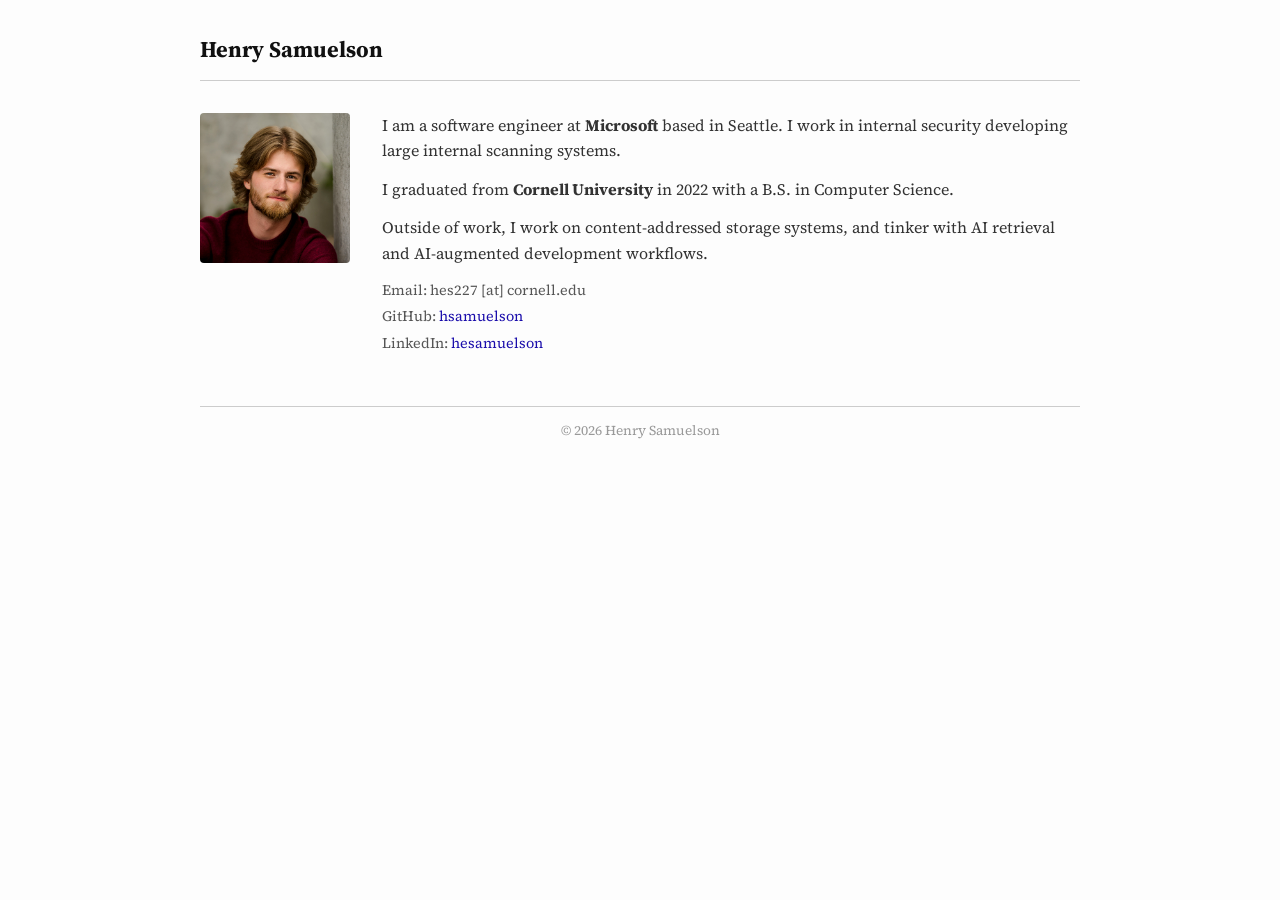
<file: index.html>
<!DOCTYPE html>
<html lang="en">
<head>
  <meta charset="UTF-8">
  <meta name="viewport" content="width=device-width, initial-scale=1.0">
  <title>Henry Samuelson</title>
  <meta name="description" content="Henry Samuelson — Software Engineer at Microsoft, based in Seattle.">
  <meta property="og:title" content="Henry Samuelson">
  <meta property="og:description" content="Software Engineer at Microsoft, based in Seattle.">
  <meta property="og:image" content="https://hsamuelson.com/img/henry.png">
  <meta property="og:url" content="https://hsamuelson.com/">
  <meta property="og:type" content="website">
  <link rel="icon" href="favicon.ico">
  <link rel="preconnect" href="https://fonts.googleapis.com">
  <link rel="preconnect" href="https://fonts.gstatic.com" crossorigin>
  <link href="https://fonts.googleapis.com/css2?family=Source+Serif+4:wght@400;600;700&display=swap" rel="stylesheet">
  <link rel="stylesheet" href="css/style.css">
</head>
<body>
  <nav>
    <img class="nav-avatar" src="img/henry.png" alt="">
    <a class="site-name" href="index.html">Henry Samuelson</a>
  </nav>

  <main>
    <div class="home-intro">
      <img src="img/henry.png" alt="Henry Samuelson">
      <div class="bio">
        <p>
          I am a software engineer at <strong>Microsoft</strong> based in Seattle.
          I work in internal security developing large internal scanning systems.
        </p>
        <p>
          I graduated from <strong>Cornell University</strong> in 2022 with a
          B.S. in Computer Science.
        </p>
        <p>
          Outside of work, I work on content-addressed storage systems,
          and tinker with AI retrieval and AI-augmented development workflows.
        </p>
        <p class="contact-line">Email: hes227 [at] cornell.edu</p>
        <p class="contact-line">GitHub: <a href="https://github.com/hsamuelson">hsamuelson</a></p>
        <p class="contact-line">LinkedIn: <a href="https://www.linkedin.com/in/hesamuelson/">hesamuelson</a></p>
      </div>
    </div>
  </main>

  <footer>
    &copy; 2026 Henry Samuelson
  </footer>
</body>
</html>
</file>
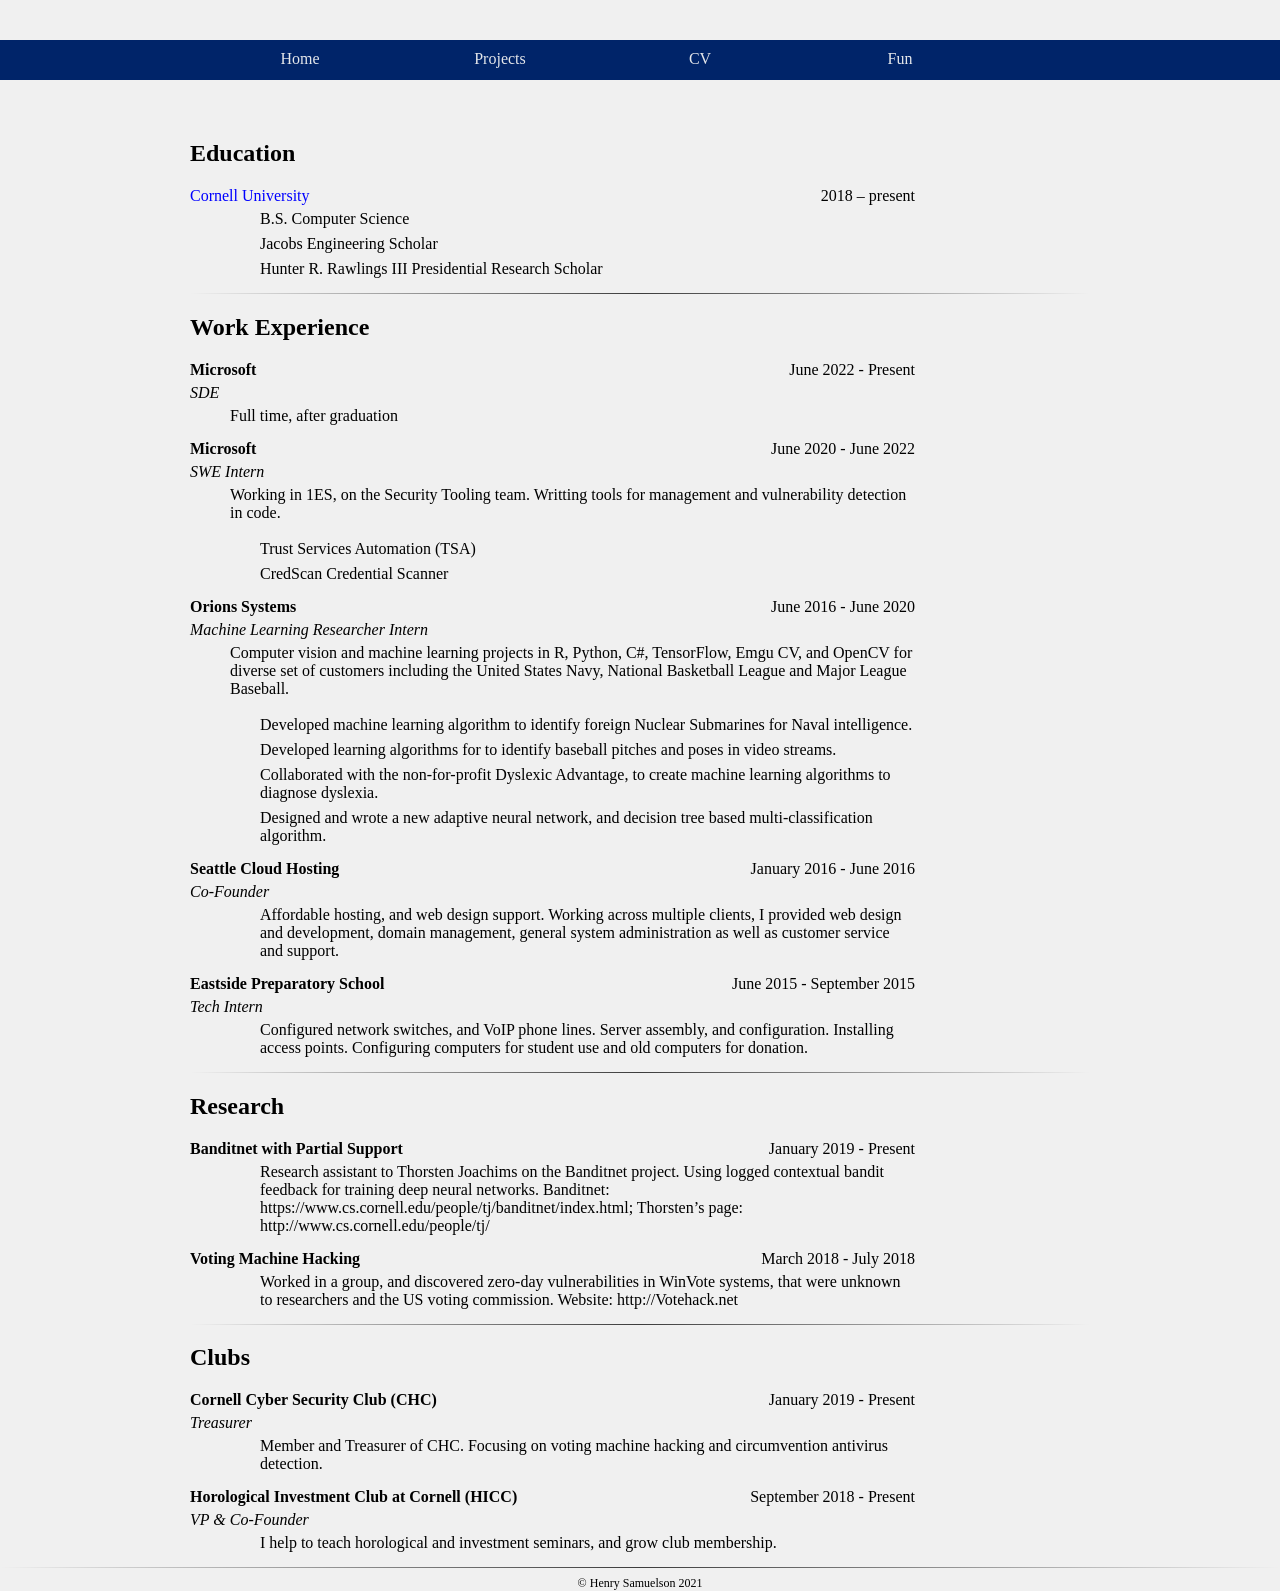
<file: cv.html>
<html>


        <meta name="keywords" content ="Henry Samuelson, Samuelson, hes227, Cornell University, hsamuelson">
        <meta http-equiv="Content-Type" content="text/html; charset=UTF-8">
        <title>Henry Samuelson</title>
<link href="styles/global.css" rel="stylesheet" type="text/css">
<link href="https://fonts.googleapis.com/css?family=Roboto+Condensed:300,400,500" rel="stylesheet" type="text/css">
<link href="https://fonts.googleapis.com/css?family=Roboto:100" rel="stylesheet" type="text/css">
<link href='https://fonts.googleapis.com/css?family=Roboto+Slab:400,100,300' rel='stylesheet' type='text/css'>
<link rel="icon" href="favicon.ico" type="image/x-icon">
</head>
<body>
<div id="grad">

    <div class="navBar">
        <div id="navBarList">
            <ul>
                <li><a href="index.html">Home</a></li>
                <li><a href="projects.html">Projects</a></li>
                <li><a href="cv.html">CV</a></li>
                <li><a href="fun.html">Fun</a></li>
            </ul>
        </div>
    </div>
    <div id="page_cont">
        <div class="aboutHeader">
        </div>

    <h2>Education</h2>

    <div class="talk" style="width: 725px">
          <div class="right" style="float: right">
                <p>2018 – present</p>
          </div>
          <p><a href="https://www.cornell.edu/">Cornell University</a></p>
          <ul>
              <li>B.S. Computer Science</li>
              <li>Jacobs Engineering Scholar</li>
              <li>Hunter R. Rawlings III Presidential Research Scholar</li>
          </ul>
   </div>
   <hr>
   
    <div class = 'aboutHeader'><h2>Work Experience</h2></div>
    <div id="expandall"></div>
    <div class="talk" style="width: 725px">
        <div class="right" style="float: right">
              <p>June 2022 - Present</p>
        </div>
        <p><b>Microsoft</b></p>
        <p><i>SDE</i></p>
        <ul> Full time, after graduation

        </ul>
 </div>
    <div id="expandall"></div>
    <div class="talk" style="width: 725px">
        <div class="right" style="float: right">
              <p>June 2020 - June 2022</p>
        </div>
        <p><b>Microsoft</b></p>
        <p><i>SWE Intern</i></p>
        <ul>
            Working in 1ES, on the Security Tooling team. Writting tools for management and vulnerability detection in code.   
            <br>
            <br>
            <li> Trust Services Automation (TSA)</li>
            <li> CredScan Credential Scanner</li>
        </ul>
 </div>
    <div class="talk" style="width: 725px">
          <div class="right" style="float: right">
                <p>June 2016 - June 2020</p>
          </div>
          <p><b>Orions Systems</b></p>
          <p><i>Machine Learning Researcher Intern</i></p>
          <ul>
                Computer vision and machine learning projects in R, Python, C#, TensorFlow, Emgu CV, and OpenCV for diverse set of customers including the United States Navy, National Basketball League and Major League Baseball. 
              <br>
              <br>
                <li>Developed machine learning algorithm to identify foreign Nuclear Submarines for Naval intelligence. </li>
              <li>Developed learning algorithms for to identify baseball pitches and poses in video streams.</li>
              <li>Collaborated with the non-for-profit Dyslexic Advantage, to create machine learning algorithms to diagnose dyslexia. </li>
              <li>Designed and wrote a new adaptive neural network, and decision tree based multi-classification algorithm. </li>
          </ul>
   </div>
    <div class="talk" style="width: 725px">
          <div class="right" style="float: right">
                <p>January 2016 - June 2016</p>
          </div>
          <p><b>Seattle Cloud Hosting</b></p>
          <p><i>Co-Founder</i></p>
          <ul>
              <li>Affordable hosting, and web design support.  Working across multiple clients, I provided web design and development, domain management, general system administration as well as customer service and support. </li>
          </ul>
   </div>
    <div class="talk" style="width: 725px">
          <div class="right" style="float: right">
                <p>June 2015 - September 2015</p>
          </div>
          <p><b>Eastside Preparatory School</b></p>
          <p><i>Tech Intern</i></p>
          <ul>
              <li>Configured network switches, and VoIP phone lines. Server assembly, and configuration. Installing access points. Configuring computers for student use and old computers for donation.</li>
          </ul>
   </div>
   <div id="expandall"></div>
   <hr>
   <div class = 'aboutHeader'><h2>Research</h2></div>

    <div id="expandall"></div>
    <div class="talk" style="width: 725px">
            <div class="right" style="float: right">
                  <p>January 2019 - Present</p>
            </div>
            <p><b>Banditnet with Partial Support</b></p>
            <ul>
                <li>Research assistant to Thorsten Joachims on the Banditnet project. Using logged contextual bandit feedback for training deep neural networks. Banditnet: https://www.cs.cornell.edu/people/tj/banditnet/index.html; Thorsten’s page: http://www.cs.cornell.edu/people/tj/  </li>
            </ul>
     </div>
     <div class="talk" style="width: 725px">
            <div class="right" style="float: right">
                  <p>March 2018 - July 2018</p>
            </div>
            <p><b>Voting Machine Hacking</b></p>
            <ul>
                <li>Worked in a group, and discovered zero-day vulnerabilities in WinVote systems, that were unknown to researchers and the US voting commission. Website: http://Votehack.net  </li>
            </ul>
     </div>
    
    <hr>
        <div class="aboutHeader">

    <h2>Clubs</h2>
    <div id="expandall"></div>
    <div class="talk" style="width: 725px">
            <div class="right" style="float: right">
                  <p>January 2019 - Present</p>
            </div>
            <p><b>Cornell Cyber Security Club (CHC)</b></p>
            <p><i>Treasurer</i></p>
            <ul>
                <li>Member and Treasurer of CHC. Focusing on voting machine hacking and circumvention antivirus detection.</li>
            </ul>
     </div>
     <div class="talk" style="width: 725px">
            <div class="right" style="float: right">
                  <p>September 2018 - Present</p>
            </div>
            <p><b>Horological Investment Club at Cornell (HICC)</b></p>
            <p><i>VP & Co-Founder</i></p>
            <ul>
                <li>I help to teach horological and investment seminars, and grow club membership.</li>
            </ul>
     </div>
           

</div>

   </div>
    <hr> 


    <div id="colorScheme"> © Henry Samuelson 2021 
    </div> 
<div class="fore">

    <div id="footer">
    </div>
    </body>
    
</html>
</file>
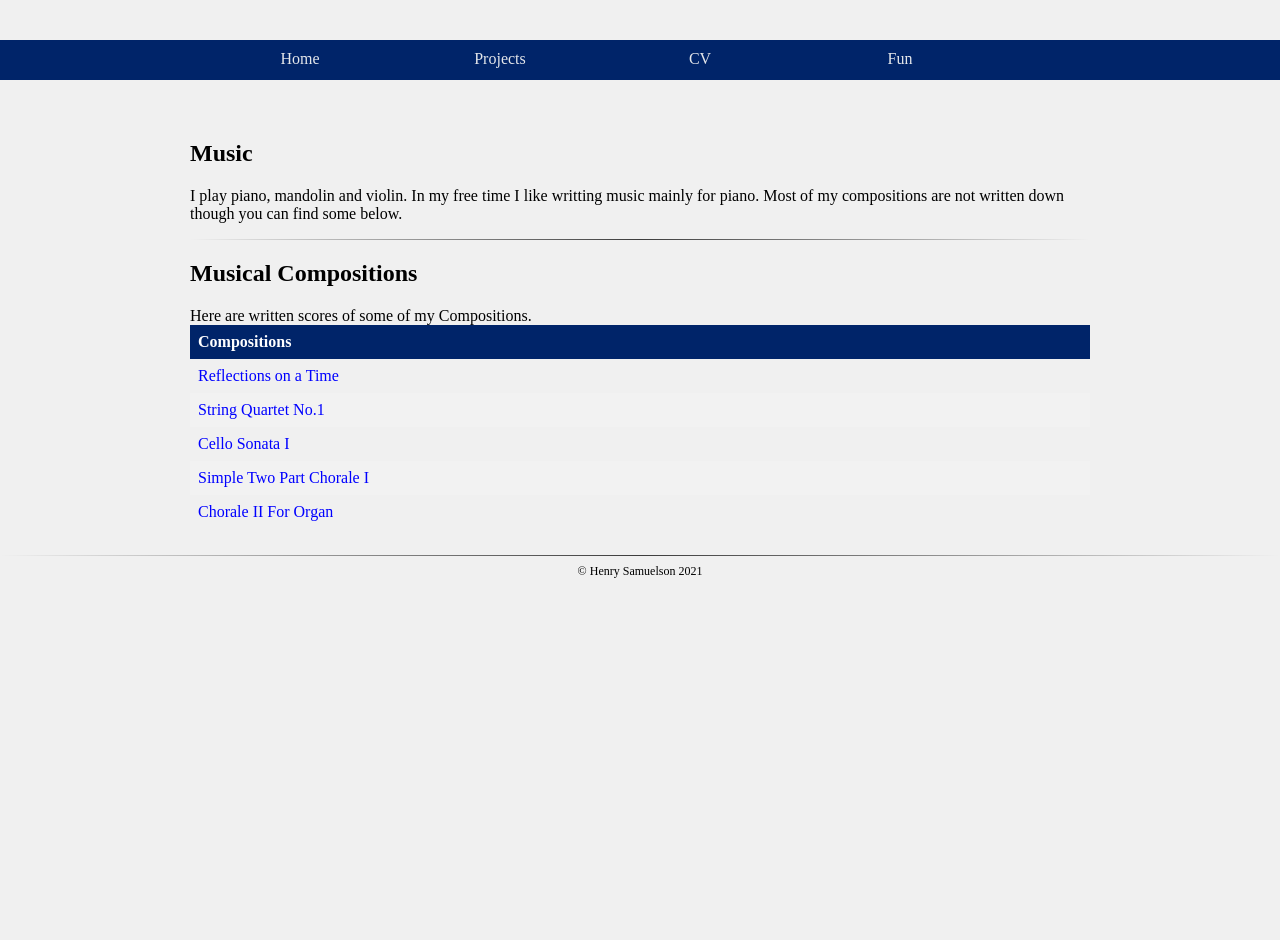
<file: fun.html>
<html>

<head>
        <meta name="keywords" content ="Henry Samuelson, Samuelson, hes227, Cornell University, hsamuelson">
        <meta http-equiv="Content-Type" content="text/html; charset=UTF-8">
        <title>Henry Samuelson</title>
    <link href="styles/global.css" rel="stylesheet" type="text/css">
    <link href="https://fonts.googleapis.com/css?family=Roboto+Condensed:300,400,500" rel="stylesheet" type="text/css">
    <link href="https://fonts.googleapis.com/css?family=Roboto:100" rel="stylesheet" type="text/css">
    <link href='https://fonts.googleapis.com/css?family=Roboto+Slab:400,100,300' rel='stylesheet' type='text/css'>
    <link rel="icon" href="favicon.ico" type="image/x-icon">
    <style>
        table {
            border-collapse: collapse;
            width: 100%;
        }

        th, td {
            text-align: left;
            padding: 8px;
        }

        tr:nth-child(even){background-color: #f2f2f2}

        th {
            background-color: #002469;
            color: white;
        }
    </style>
  </head>
  <body>
    <div id="grad">
        
        <div class="navBar">
            <div id="navBarList">
                <ul>
                    <li><a href="index.html">Home</a></li>
                    <li><a href="projects.html">Projects</a></li>
                    <li><a href="cv.html">CV</a></li>
                    <li><a href="fun.html">Fun</a></li>
                </ul>
            </div>
        </div>
        <div id="page_cont">

            <div class="aboutHeader"><h2>Music</h2></div>
            <div class="about">
                I play piano, mandolin and violin. In my free time I like writting music mainly for piano.
                 Most of my compositions are not written down though you can find some below.

                <p>
            </div>

            
    
            <hr>
            <div class="aboutHeader"><h2>Musical Compositions</h2></div>
            <!-- <div class="about">
                Often I write music, here is some of the music I have written</a>.
                <table>
                    <tr>
                      <th>Name</th>
                      <th>Recording</th>
                    </tr>
                    <tr>
                      <td>Summer19</td>
                      <td><audio controls preload="metadata" style=" width:300px;">
                        <source src="/music/summer19.wav" type="audio/wav">
                        Your browser does not support the audio element.
                    </audio></td>
                    </tr>

                  </tr>
                  </table> -->
                  Here are written scores of some of my Compositions.
                  <table>
                    <tr>
                      <th>Compositions</th>
                    </tr>
                    <tr>
                      <tr><td><a href="scores/Reflections_on_a_Time.pdf">Reflections on a Time</a></td></tr>
                      <tr><td><a href="scores/String_Quartet_No.1.pdf">String Quartet No.1</a></td></tr>
                      <tr><td><a href="scores/Cello_Sonata_I.pdf">Cello Sonata I</a></td></tr>
                      <tr><td><a href="scores/Two_Part_Chorale_I.pdf">Simple Two Part Chorale I</a></td></tr>
                      <tr><td><a href="scores/ChoraleII_ForOrgan.pdf">Chorale II For Organ</a></td></tr>
                    </tr>
                  </tr>
                  </table>  
                <br/>
            </div>
            <hr>
    <div id="colorScheme">© Henry Samuelson 2021
    </div> 

    </div>

    <div id="footer">
    </div>
  </body>


</html>
</file>
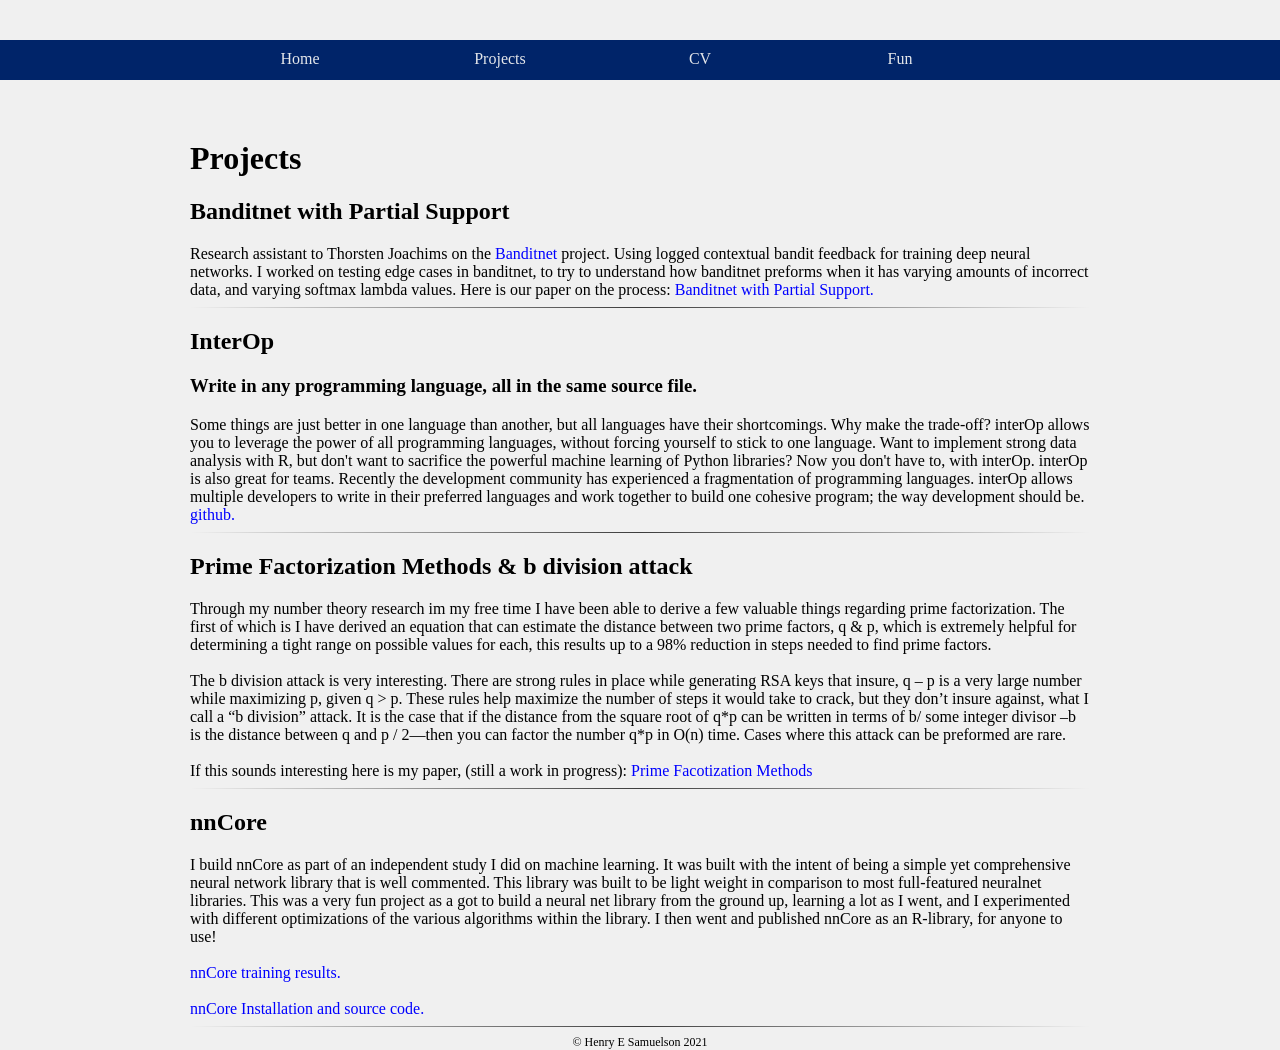
<file: projects.html>
<html>

<head>
        <meta name="keywords" content ="Henry Samuelson, Samuelson, hes227, Cornell University, hsamuelson">
        <meta http-equiv="Content-Type" content="text/html; charset=UTF-8">
        <title>Henry Samuelson</title>
    <link href="styles/global.css" rel="stylesheet" type="text/css">
    <link href="https://fonts.googleapis.com/css?family=Roboto+Condensed:300,400,500" rel="stylesheet" type="text/css">
    <link href="https://fonts.googleapis.com/css?family=Roboto:100" rel="stylesheet" type="text/css">
    <link href='https://fonts.googleapis.com/css?family=Roboto+Slab:400,100,300' rel='stylesheet' type='text/css'>
    <link rel="icon" href="favicon.ico" type="image/x-icon">
  </head>
  <body>
    <div id="grad">
        
        <div class="navBar">
            <div id="navBarList">
                <ul>
                    <li><a href="index.html">Home</a></li>
                    <li><a href="projects.html">Projects</a></li>
                    <li><a href="cv.html">CV</a></li>
                    <li><a href="fun.html">Fun</a></li>
                </ul>
            </div>
        </div>
        <div id="page_cont">
            <div class="aboutHeader"><h1>Projects</h1></div>

           <div class="aboutHeader"><h2>Banditnet with Partial Support</h2></div>
            <div class="about">
                Research assistant to Thorsten Joachims on the <a href="https://www.cs.cornell.edu/people/tj/banditnet/index.html">Banditnet</a> project. Using logged contextual
                bandit feedback for training deep neural networks. I worked on testing edge cases in banditnet, to try to understand how banditnet preforms when it has varying
                amounts of incorrect data, and varying softmax lambda values. Here is our paper on the process: <a href="papers/BanditNet_with_Partial_Support.pdf">Banditnet with
                Partial Support.</a>
            </div>
            <hr>
            <div class="aboutHeader"><h2>InterOp</h2></div>
            <div class="about">
                <h3>Write in any programming language, all in the same source file. </h3>
                Some things are just better in one language than another, but all languages have their shortcomings. Why make the trade-off? interOp allows you to leverage the power
                of all programming languages, without forcing yourself to stick to one language. Want to implement strong data analysis with R, but don't want to sacrifice the powerful
                machine learning of Python libraries? Now you don't have to, with interOp. interOp is also great for teams. Recently the development community has experienced a
                fragmentation of programming languages. interOp allows multiple developers to write in their preferred languages and work together to build one cohesive program; the way
                development should be. <a href="https://github.com/hsamuelson/interOp">github.</a>
            </div>
            <hr>
            <div class="aboutHeader"><h2>Prime Factorization Methods & b division attack</h2></div>
            <div class="about">
            Through my number theory research im my free time I have been able to derive a few valuable things regarding prime factorization. The first of which is I have derived an equation
             that can estimate the distance between two prime factors, q & p, which is extremely helpful for determining a tight range on possible values for each, this results up to a 98%
            reduction in steps needed to find prime factors. <br>
            <br>
            The b division attack is very interesting. There are strong rules in place while generating RSA keys that insure, q – p is a very large number while maximizing p, given q > p. These
            rules help maximize the number of steps it would take to crack, but they don’t insure against, what I call a “b division” attack. It is the case that if the distance from the square
            root of q*p can be written in terms of b/ some integer divisor –b is the distance between q and p / 2—then you can factor the number q*p in O(n) time. Cases where this attack can
            be preformed are rare. 
            <br> <br>
            If this sounds interesting here is my paper, (still a work in progress): <a href="papers/Factor_Range_Estimation.pdf">Prime Facotization Methods</a>
            </div>
            <hr>
            <div class="aboutHeader"><h2>nnCore</h2></div>
            <div class="about">
            I build nnCore as part of an independent study I did on machine learning. It was built with the intent of being a simple yet comprehensive neural network library that is well
            commented. This library was built to be light weight in comparison to most full-featured neuralnet libraries. This was a very fun project as a got to build a neural net library
            from the ground up, learning a lot as I went, and I experimented with different optimizations of the various algorithms within the library. I then went and published nnCore as an
            R-library, for anyone to use! <br>
            <br>
            <a href="papers/TrainingPaper.pdf">nnCore training results. </a> <br> <br>
            <a href="https://github.com/hsamuelson/nnCore">nnCore Installation and source code.</a>  
                
            </div>

    <hr> 
    <div id="colorScheme">© Henry E Samuelson 2021 
    </div> 

    </div>

    <div id="footer">
    </div>
  </body>

<!-- Mirrored from mbernhard.com/projects.html by HTTrack Website Copier/3.x [XR&CO'2014], Fri, 08 Mar 2019 19:21:29 GMT -->
</html>
</file>
<file: css/style.css>
/* ── Reset & Base ── */
*, *::before, *::after {
  box-sizing: border-box;
  margin: 0;
  padding: 0;
}

body {
  font-family: "Source Serif 4", "Palatino Linotype", Palatino, "Book Antiqua", Georgia, serif;
  font-size: 16px;
  line-height: 1.6;
  color: #333;
  background: #fdfdfd;
  max-width: 960px;
  margin: 0 auto;
  padding: 2rem 2.5rem;
}

/* ── Links ── */
a {
  color: #1a0dab;
  text-decoration: none;
}
a:hover {
  text-decoration: underline;
}

/* ── Navigation ── */
nav {
  display: flex;
  align-items: center;
  justify-content: space-between;
  gap: 1.5rem;
  border-bottom: 1px solid #ccc;
  padding-bottom: 0.75rem;
  margin-bottom: 2rem;
}

nav .site-name {
  font-size: 1.4rem;
  font-weight: bold;
  color: #111;
}
nav .site-name:hover {
  text-decoration: none;
}

nav .nav-avatar {
  display: none;
}

nav ul {
  list-style: none;
  display: flex;
  gap: 0.5rem;
  margin: 0;
}

nav ul li {
  margin: 0;
}

nav ul li a {
  display: inline-block;
  color: #555;
  font-size: 0.95rem;
  padding: 0.35rem 0.8rem;
  border-radius: 4px;
  transition: background-color 0.15s ease, color 0.15s ease;
}

nav ul li a:hover {
  color: #111;
  background: #eee;
  text-decoration: none;
}

nav ul li a.active {
  color: #111;
  background: #e6e6e6;
}

/* ── Main content ── */
main {
  margin-bottom: 3rem;
}

h1, h2, h3 {
  color: #111;
  font-weight: normal;
}

h1 {
  font-size: 1.5rem;
  margin-bottom: 1rem;
}

h2 {
  font-size: 1.2rem;
  margin-top: 1.6rem;
  margin-bottom: 0.5rem;
  border-bottom: 1px solid #ddd;
  padding-bottom: 0.2rem;
}

h3 {
  font-size: 1.05rem;
  margin-top: 1.2rem;
  margin-bottom: 0.4rem;
  font-weight: bold;
}

p {
  margin-bottom: 0.8rem;
}

ul, ol {
  margin-left: 1.25rem;
  margin-bottom: 0.6rem;
}

li {
  margin-bottom: 0.2rem;
}

/* ── Home layout ── */
.home-intro {
  display: flex;
  gap: 2rem;
  align-items: flex-start;
  margin-bottom: 1.5rem;
}

.home-intro img {
  width: 150px;
  height: 150px;
  object-fit: cover;
  border-radius: 4px;
  flex-shrink: 0;
}

.home-intro .bio {
  flex: 1;
}

/* ── Contact info ── */
.contact-line {
  font-size: 0.9rem;
  color: #555;
  margin-bottom: 0.2rem;
}

/* ── CV entries ── */
.cv-entry {
  margin-bottom: 1.1rem;
  line-height: 1.45;
  display: grid;
  grid-template-columns: 1fr 10rem;
  column-gap: 1.5rem;
  row-gap: 0.1rem;
  align-items: baseline;
}

.cv-entry .title {
  font-weight: bold;
  grid-column: 1;
  grid-row: 1;
}

.cv-entry .entry-dates {
  grid-column: 2;
  grid-row: 1;
  text-align: right;
  font-style: italic;
  color: #555;
  font-size: 0.92rem;
  white-space: nowrap;
}

.cv-entry .meta {
  grid-column: 1 / -1;
  font-style: italic;
  color: #555;
  font-size: 0.92rem;
}

.cv-entry .details {
  grid-column: 1 / -1;
  margin-top: 0.2rem;
}

.cv-entry .details ul {
  margin-left: 1.1rem;
  margin-bottom: 0;
  list-style-type: "–  ";
}

.cv-entry .details li {
  margin-bottom: 0.5rem;
  padding-left: 0.15rem;
}

.cv-entry .details p {
  margin-bottom: 0.3rem;
}

/* ── Skills list (two-column on desktop) ── */
.skills-list {
  display: grid;
  grid-template-columns: 1fr 1fr;
  column-gap: 2rem;
  row-gap: 0.3rem;
  list-style-position: inside;
  margin-left: 0;
  padding-left: 0;
}

.skills-list li {
  margin-bottom: 0;
  break-inside: avoid;
}

/* ── Horizontal rule ── */
hr {
  border: none;
  border-top: 1px solid #ddd;
  margin: 2rem 0;
}

/* ── Footer ── */
footer {
  border-top: 1px solid #ccc;
  padding-top: 0.8rem;
  font-size: 0.85rem;
  color: #999;
  text-align: center;
}

/* ── Responsive ── */
@media (max-width: 720px) {
  body {
    padding: 1.5rem 1.25rem;
  }

  nav {
    display: grid;
    grid-template-columns: auto 1fr;
    column-gap: 0.8rem;
    row-gap: 0.3rem;
    align-items: start;
  }

  nav .nav-avatar {
    display: block;
    grid-column: 1;
    grid-row: 1 / span 2;
    width: 96px;
    height: 96px;
    object-fit: cover;
    border-radius: 4px;
    align-self: center;
  }

  nav .site-name {
    grid-column: 2;
    grid-row: 1;
    align-self: end;
    font-size: 1.6rem;
  }

  nav ul {
    grid-column: 2;
    grid-row: 2;
    flex-wrap: wrap;
    gap: 0.3rem;
  }

  nav ul li a {
    font-size: 1.05rem;
    padding: 0.4rem 0.75rem;
  }

  /* Photo lives in the nav on mobile — hide the duplicate in the bio block */
  .home-intro img {
    display: none;
  }

  .home-intro {
    align-items: flex-start;
    text-align: left;
    gap: 1rem;
  }

  .cv-entry {
    grid-template-columns: 1fr;
    row-gap: 0.05rem;
  }

  .cv-entry .entry-dates {
    grid-column: 1;
    grid-row: 2;
    text-align: left;
    font-size: 0.82rem;
  }

  .cv-entry .meta {
    grid-row: 3;
    font-size: 0.85rem;
  }

  .cv-entry .details {
    grid-row: 4;
  }

  .cv-entry .details ul {
    margin-left: 0.95rem;
  }

  .cv-entry .details li {
    margin-bottom: 0.35rem;
  }

  .skills-list {
    grid-template-columns: 1fr;
  }
}

@media (max-width: 420px) {
  body {
    font-size: 15px;
    padding: 1rem;
  }

  nav ul li a {
    padding: 0.2rem 0;
    background: transparent;
    border-radius: 0;
  }

  nav ul li a:hover {
    background: transparent;
    text-decoration: underline;
  }

  nav ul li a.active {
    background: transparent;
    text-decoration: underline;
  }
}

/* ── Print ── */
@media print {
  body {
    max-width: none;
    padding: 0.4in 0.5in;
    margin: 0;
    font-size: 10.5pt;
    line-height: 1.4;
    color: #000;
    background: #fff;
  }

  nav,
  footer {
    display: none;
  }

  main {
    margin-bottom: 0;
  }

  h1 {
    display: none;
  }

  h2 {
    font-size: 12pt;
    margin-top: 0.7rem;
    margin-bottom: 0.3rem;
    border-bottom: 1px solid #444;
    page-break-after: avoid;
    break-after: avoid;
  }

  a {
    color: #000;
    text-decoration: none;
  }

  .cv-entry {
    page-break-inside: avoid;
    break-inside: avoid;
    margin-bottom: 0.6rem;
    grid-template-columns: 1fr 9rem;
    column-gap: 1rem;
  }

  .cv-entry .entry-dates {
    color: #000;
    font-size: 9.5pt;
  }

  .cv-entry .meta {
    color: #222;
    font-size: 9.5pt;
  }

  .cv-entry .details li {
    margin-bottom: 0.2rem;
  }

  .skills-list {
    column-gap: 1.5rem;
    row-gap: 0.15rem;
  }
}
</file>
<file: styles/global.css>
@charset "UTF-8";
/* CSS Document */

body {
    margin:0px; 
    font-family: 'Georgia';
    text-decoration:none;
    background-color:#f0f0f0;
    height:100%;
    text-decoration:none;
}

a:link {color:#00F; text-decoration:none;}      /* unvisited link */
a:visited {color:#003;}  /* visited link */
a:hover {color:#666;}  /* mouse over link */

hr {
    color: #E4E7EB;
    border: 0;
    height: 1px;
    background-image: linear-gradient(to right, rgba(0, 0, 0, 0), rgba(0, 0, 0, 0.75), rgba(0, 0, 0, 0));
 
}
#grad {
/*  background: -webkit-linear-gradient(#E4E7EB, #365B8F); /* For Safari 5.1 to 6.0 */
/*  background: -o-linear-gradient(#E4E7EB, #365B8F); /* For Opera 11.1 to 12.0 */
/*  background: -moz-linear-gradient(#E4E7EB, #365B8F); /* For Firefox 3.6 to 15 */
/*  background: linear-gradient(#E4E7EB, #365B8F); /* Standard syntax */
    background: #d9d9d9
  height: 105%;
}

#Mage {
    height: 80px;
    width: auto;
    margin-top: -25;
}

.spacer {
    display: inline-block;
    width: 100%;
    height: 100px;
}

.navBar {
    background-color: #002469;
    width: 100%;
    height: 40px;
}

#navBarList {
    margin: 0 auto;
    width: 900px;
}

#navBarList ul {
    list-style-type: none;
    margin: 40px auto 0px;
    padding: 10px;
    text-align: center;    

    height: 40px;
    width: 100%;
}

#navBarList li {
    display: inline;
    float: left;
}

#navBarList a:hover {
    background-color: #002147;
    margin: -10px;
    padding: 10px;
}

#navBarList a:link,
#navBarList a:visited {
    color:#E4E7EB;
    display: block;
    width: 200px;
    text-align: center;
}

#page_cont{
    margin: 60px auto 0px;
    width:900px;
}


/* Picture */
.pic_outerwrap{
    text-align: center;
    margin-top: 20;
}

.pic_outerwrap div {
    position: relative;
    display: inline-block;
    /* if you need ie6/7 support */
    *display: inline;
    zoom: 1;
}

.pic_outline{
    padding: 4px;
    background-color:#002469;
}
.pic_inset{
    padding: 4px;
    background-color:#F0F0F0;
}

.pic_outerwrap img {
    display: block;
}

.float-left{
    float:left;
    width:430px;
}

.float-right{
    float:right;
    width:430px;
}

#colorScheme {
    font-size: 12;
    font-weight: 400;
    width: 100%;
    display: inline-block;
    text-align:center;
}

#colorScheme a:link,
a:visited {
    color: #00F;
}

.about {
    font-weight: normal;
    font-size: 16;
    font-family: 'Georgia';
}

.name {
    text-align: center;
    font-size: 30px;
    height: 71px;
    margin-top: -30;
}

/* Contact info table styling */

.contactTable {
    margin: 0 auto;
}

.leftCol {
    text-align: right;
    padding: 5px;
}

.rightCol {
    text-align: left;
    padding: 5px;
}


.talk {margin: 0 0 0 0;}
    .talk h4 {color: #111}
    .talk p {margin: 0 0 5px 0;}
    .talk ul {margin: 0 0 15px 0px;}
        .talk li {list-style-type: none; margin: 0 0 7px 30px;}
        .talk .right {float: right; padding: 0 0 0 0;}

span.pdf a {
      background: url(pdf.png) center right no-repeat !important;
      background-size: 15px 15px !important;
      padding-right: 17px !important;
}


/* Image footer */
/*#footer{
/*    background: url(img/Bonneville.jpg) no-repeat;
/*    background-size: cover;
/*    /*position:fixed;*/
/*    bottom:0;
/*    left:0;
/*    right:0;
/*    width:100%;
/*    height:40%;
/*}
</file>
